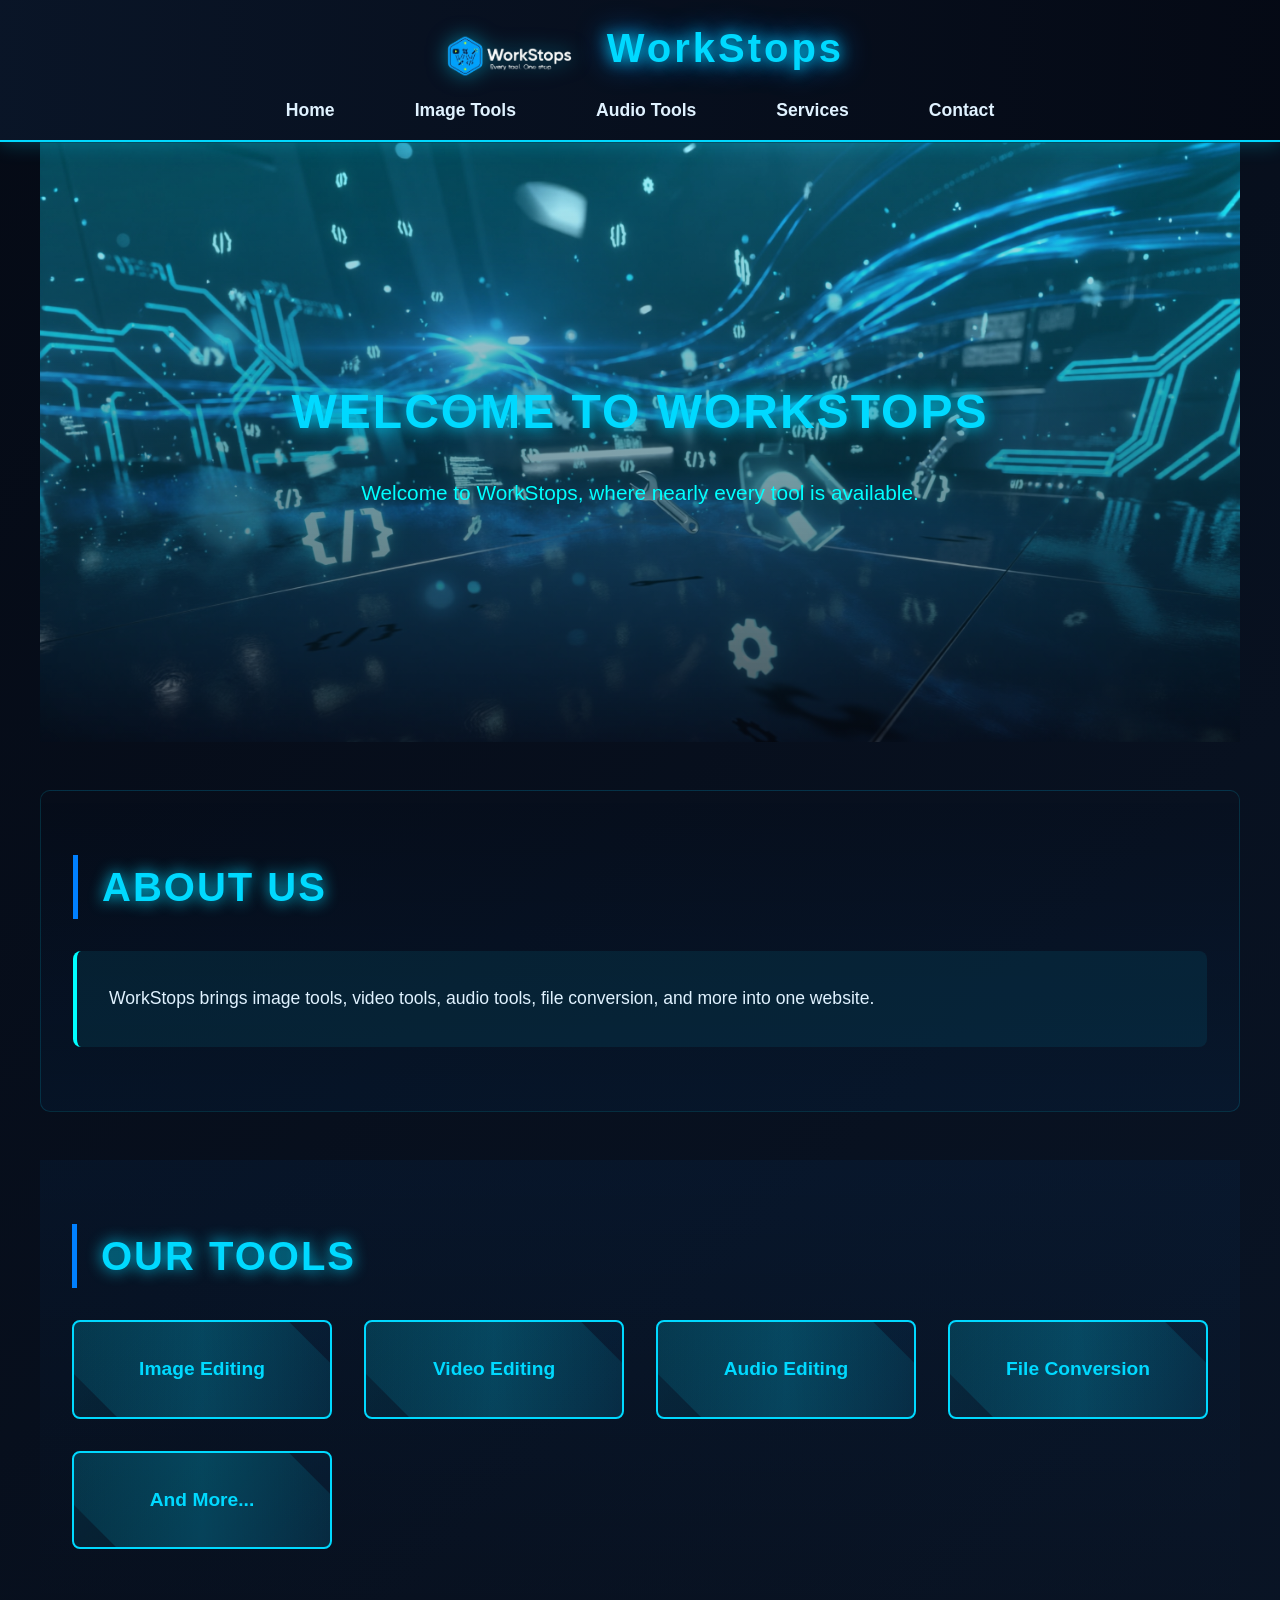
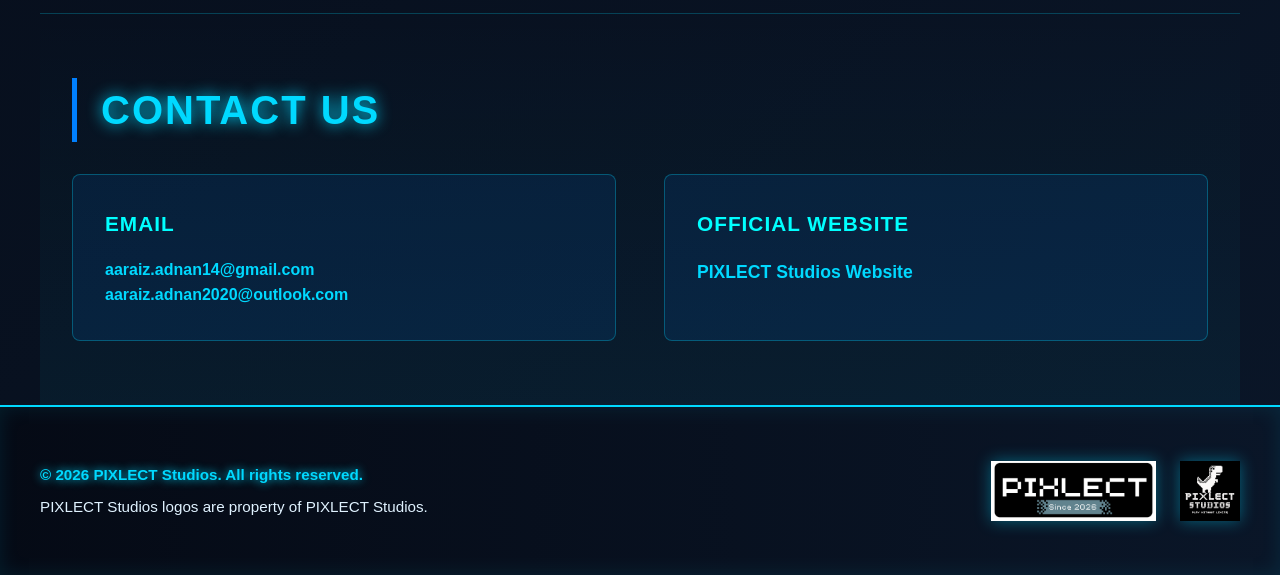
<file: index.html>
<!DOCTYPE html>
<html lang="en">
<head>
    <meta charset="UTF-8">
    <meta name="viewport" content="width=device-width, initial-scale=1.0">
    <title>WorkStops</title>
    <link rel="stylesheet" href="styles.css">
</head>
<body>
    <header>
        <div class="header-top">
            <img src="logo.png" alt="WorkStops Logo" class="logo">
            <h1>WorkStops</h1>
        </div>
        <nav>
            <ul>
                <li><a href="index.html">Home</a></li>
                <li><a href="Image_tools.html">Image Tools</a></li>
                <li><a href="Audio_tools.html">Audio Tools</a></li>
                <li><a href="#services">Services</a></li>
                <li><a href="#contact">Contact</a></li>
            </ul>
        </nav>
    </header>

    <main>
        <section id="home">
            <h2>Welcome to WorkStops</h2>
            <p>Welcome to WorkStops, where nearly every tool is available.</p>
        </section>

        <section id="about">
            <h2>About Us</h2>
            <p>WorkStops brings image tools, video tools, audio tools, file conversion, and more into one website.</p>
        </section>

        <section id="services">
            <h2>Our Tools</h2>
            <ul>
                <li><a href="Image_tools.html">Image Editing</a></li>
                <li>Video Editing</li>
                <li><a href="Audio_tools.html">Audio Editing</a></li>
                <li>File Conversion</li>
                <li>And More...</li>
            </ul>
        </section>

        <section id="contact">
            <h2>Contact Us</h2>
            <div class="contact-content">
                <div class="contact-item">
                    <h3>Email</h3>
                    <a href="mailto:aaraiz.adnan14@gmail.com">aaraiz.adnan14@gmail.com</a><br>
                    <a href="mailto:aaraiz.adnan2020@outlook.com">aaraiz.adnan2020@outlook.com</a>
                </div>
                <div class="contact-item">
                    <h3>Official Website</h3>
                    <p><a href="https://pixlect-studios.my.canva.site" target="_blank" rel="noopener">PIXLECT Studios Website</a></p>
                </div>
            </div>
        </section>
    </main>

    <footer>
        <div class="footer-content">
            <div class="footer-section">
                <p>&copy; 2026 PIXLECT Studios. All rights reserved.</p>
                <p class="footer-legal">PIXLECT Studios logos are property of PIXLECT Studios.</p>
            </div>
            <div class="footer-logos">
                <img src="PIXLECT_Logo_1.png" alt="PIXLECT Studios Logo" class="footer-logo">
                <img src="PIXLECT_Logo_2.png" alt="PIXLECT Studios Logo" class="footer-logo">
            </div>
        </div>
    </footer>
</body>
</html>
</file>
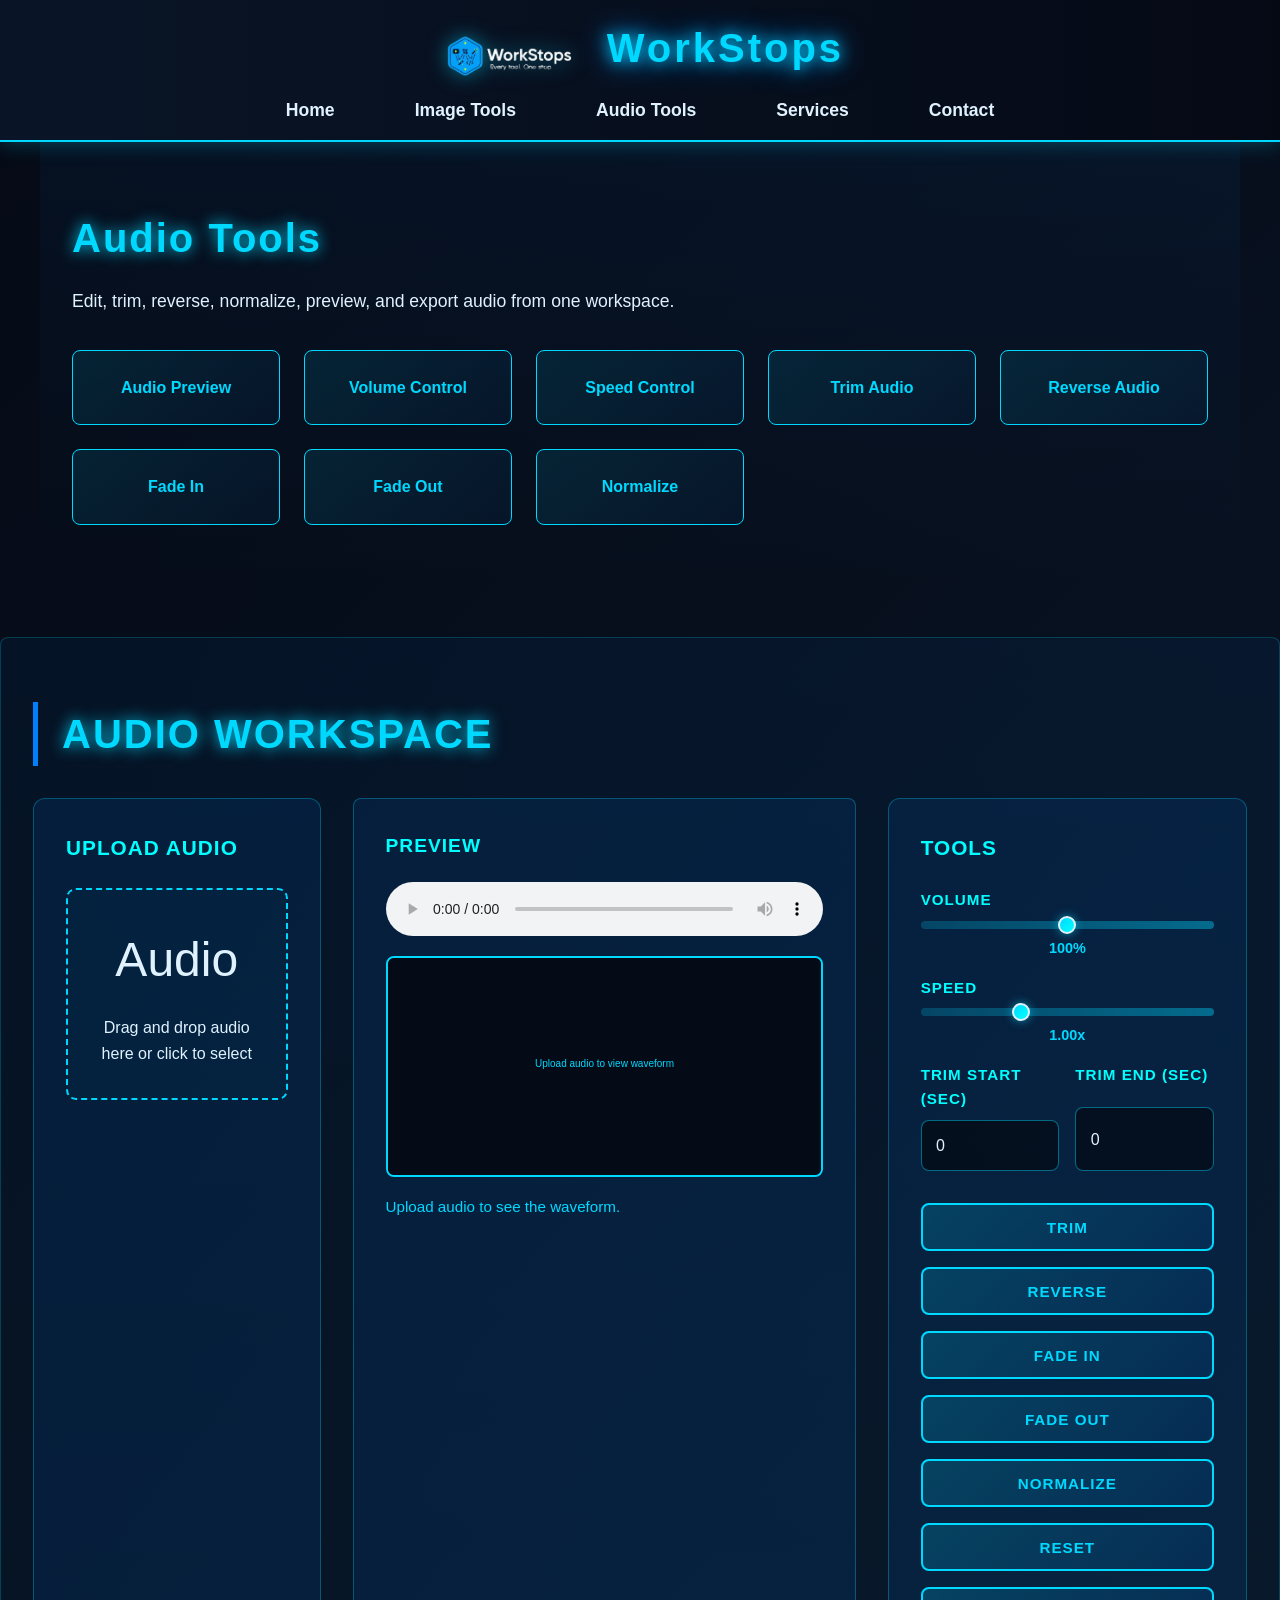
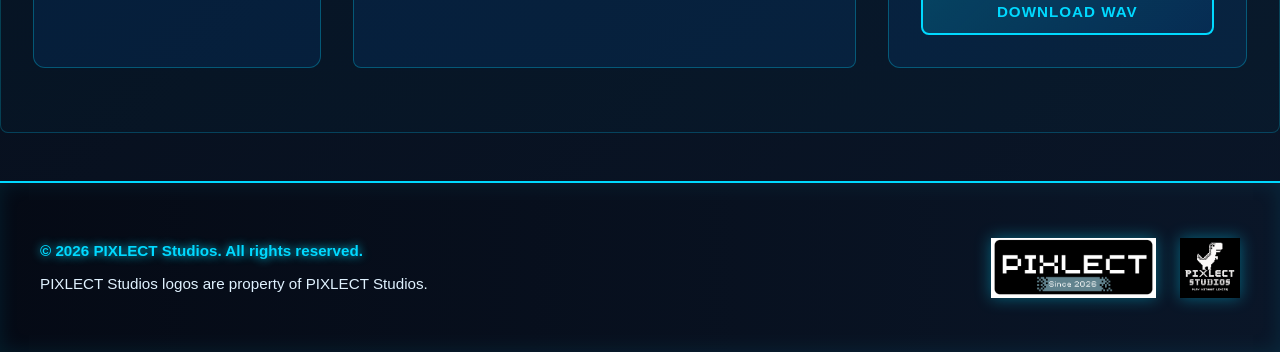
<file: Audio.html>
<!DOCTYPE html>
<html lang="en">
<head>
    <meta charset="UTF-8">
    <meta name="viewport" content="width=device-width, initial-scale=1.0">
    <title>WorkStops - Audio Tools</title>
    <link rel="stylesheet" href="styles.css">
    <script src="audio_tools.js" defer></script>
</head>
<body>
    <header>
        <div class="header-top">
            <img src="logo.png" alt="WorkStops Logo" class="logo">
            <h1>WorkStops</h1>
        </div>
        <nav>
            <ul>
                <li><a href="index.html">Home</a></li>
                <li><a href="Image_tools.html">Image Tools</a></li>
                <li><a href="Audio_tools.html">Audio Tools</a></li>
                <li><a href="index.html#services">Services</a></li>
                <li><a href="index.html#contact">Contact</a></li>
            </ul>
        </nav>
    </header>

    <main>
        <section class="tools-section">
            <h1>Audio Tools</h1>
            <p>Edit, trim, reverse, normalize, preview, and export audio from one workspace.</p>
            <div class="tools-list">
                <div class="tool-item">Audio Preview</div>
                <div class="tool-item">Volume Control</div>
                <div class="tool-item">Speed Control</div>
                <div class="tool-item">Trim Audio</div>
                <div class="tool-item">Reverse Audio</div>
                <div class="tool-item">Fade In</div>
                <div class="tool-item">Fade Out</div>
                <div class="tool-item">Normalize</div>
            </div>
        </section>

        <section class="audio-workspace-section">
            <h2>Audio Workspace</h2>
            <div class="audio-workspace-grid">
                <div class="workspace-upload">
                    <h3>Upload Audio</h3>
                    <div class="upload-area">
                        <input type="file" id="audioInput" accept="audio/*" class="file-input">
                        <label for="audioInput" class="upload-label">
                            <span class="upload-icon" aria-hidden="true">Audio</span>
                            <span>Drag and drop audio here or click to select</span>
                        </label>
                    </div>
                    <div id="audioInfo" class="image-info" style="display: none;">
                        <p id="audioFileName"></p>
                        <p id="audioFileSize"></p>
                        <p id="audioDuration"></p>
                    </div>
                </div>

                <div class="audio-preview-panel">
                    <h3>Preview</h3>
                    <audio id="audioPlayer" controls></audio>
                    <canvas id="waveformCanvas" class="waveform-canvas"></canvas>
                    <p id="audioStatus" class="tool-status">Upload audio to see the waveform.</p>
                </div>

                <div class="workspace-tools">
                    <h3>Tools</h3>
                    <div class="tools-controls">
                        <div class="slider-control">
                            <label for="volumeSlider">Volume</label>
                            <input type="range" id="volumeSlider" min="0" max="200" value="100" class="slider">
                            <span id="volumeValue">100%</span>
                        </div>

                        <div class="slider-control">
                            <label for="speedSlider">Speed</label>
                            <input type="range" id="speedSlider" min="50" max="200" value="100" class="slider">
                            <span id="speedValue">1.00x</span>
                        </div>

                        <div class="audio-input-row">
                            <div class="resize-input-group">
                                <label for="trimStart">Trim Start (sec)</label>
                                <input type="number" id="trimStart" min="0" step="0.1" value="0">
                            </div>
                            <div class="resize-input-group">
                                <label for="trimEnd">Trim End (sec)</label>
                                <input type="number" id="trimEnd" min="0" step="0.1" value="0">
                            </div>
                        </div>

                        <div class="stacked-actions">
                            <button class="action-btn" type="button" onclick="applyTrim()">Trim</button>
                            <button class="action-btn" type="button" onclick="reverseAudio()">Reverse</button>
                            <button class="action-btn" type="button" onclick="fadeInAudio()">Fade In</button>
                            <button class="action-btn" type="button" onclick="fadeOutAudio()">Fade Out</button>
                            <button class="action-btn" type="button" onclick="normalizeAudio()">Normalize</button>
                            <button class="action-btn" type="button" onclick="resetAudio()">Reset</button>
                            <button class="action-btn" type="button" onclick="downloadAudio()">Download WAV</button>
                        </div>
                    </div>
                </div>
            </div>
        </section>
    </main>

    <footer>
        <div class="footer-content">
            <div class="footer-section">
                <p>&copy; 2026 PIXLECT Studios. All rights reserved.</p>
                <p class="footer-legal">PIXLECT Studios logos are property of PIXLECT Studios.</p>
            </div>
            <div class="footer-logos">
                <img src="PIXLECT_Logo_1.png" alt="PIXLECT Studios Logo" class="footer-logo">
                <img src="PIXLECT_Logo_2.png" alt="PIXLECT Studios Logo" class="footer-logo">
            </div>
        </div>
    </footer>
</body>
</html>
</file>
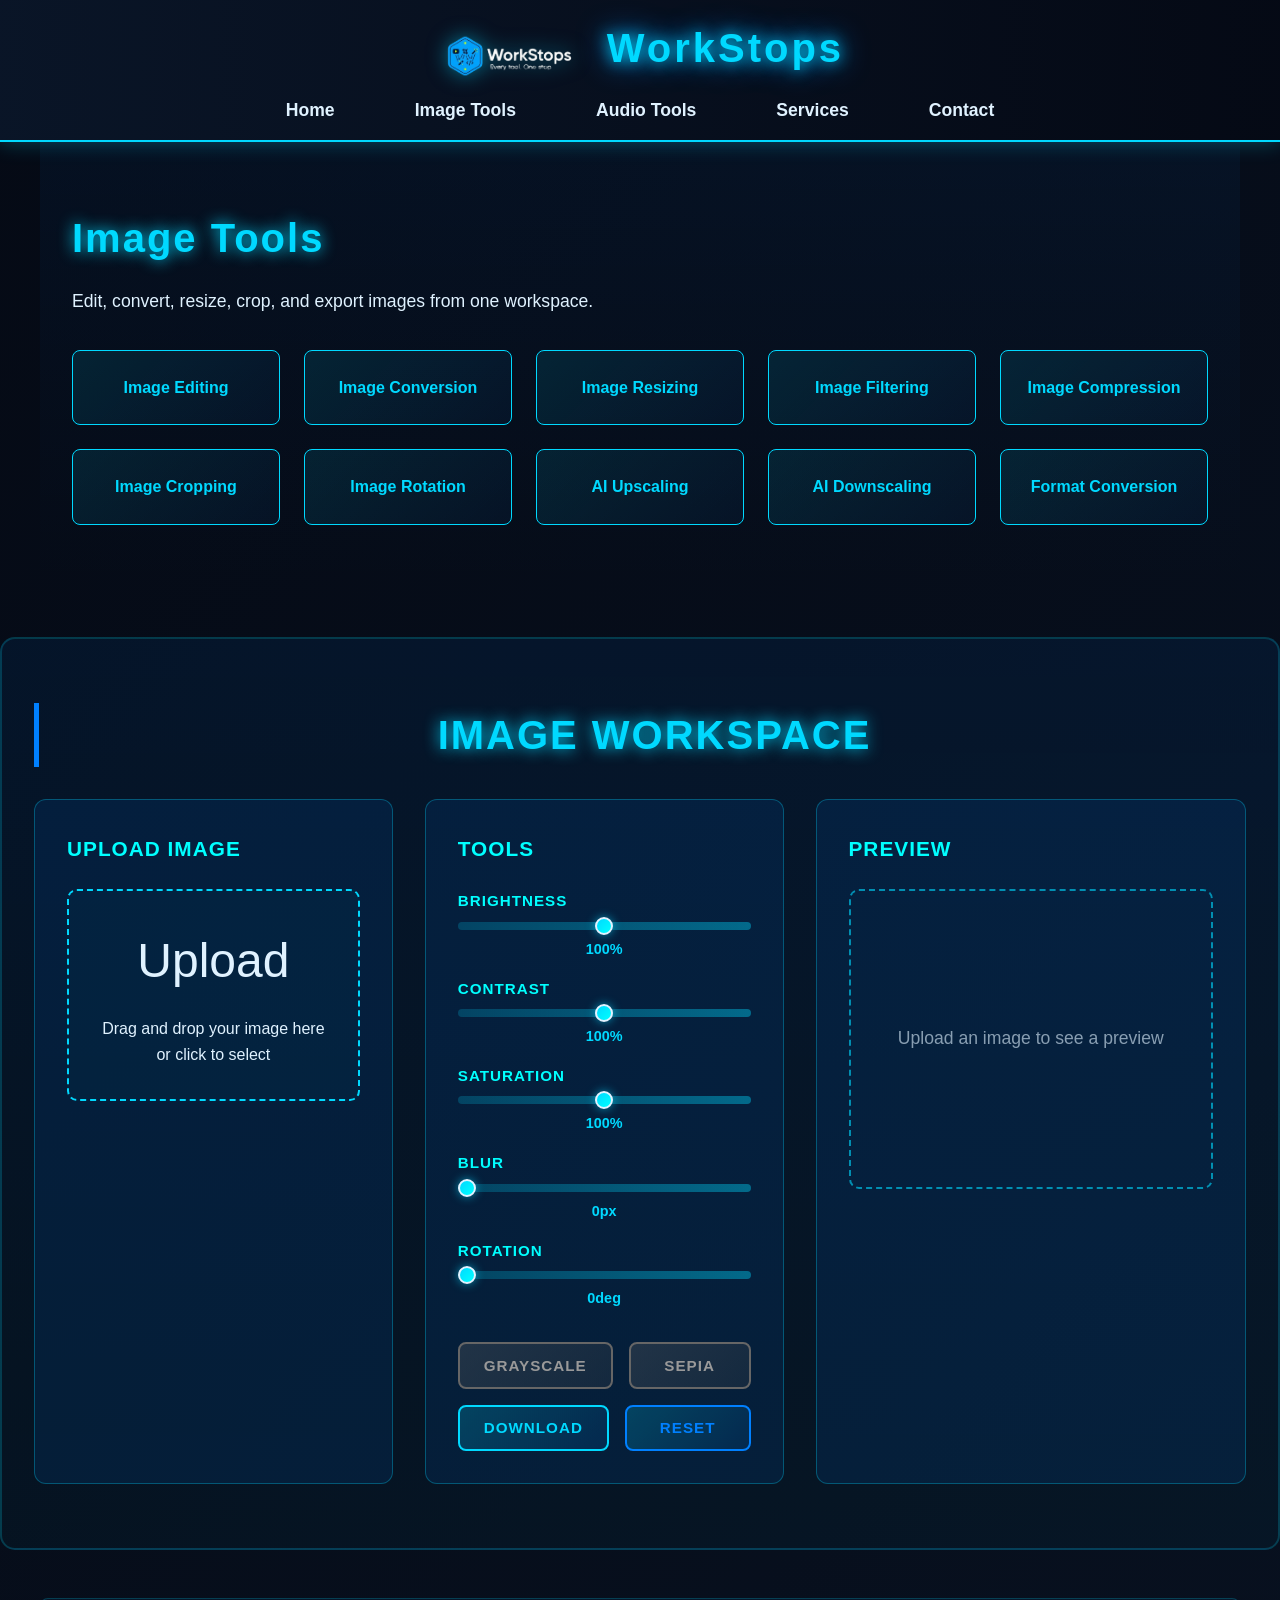
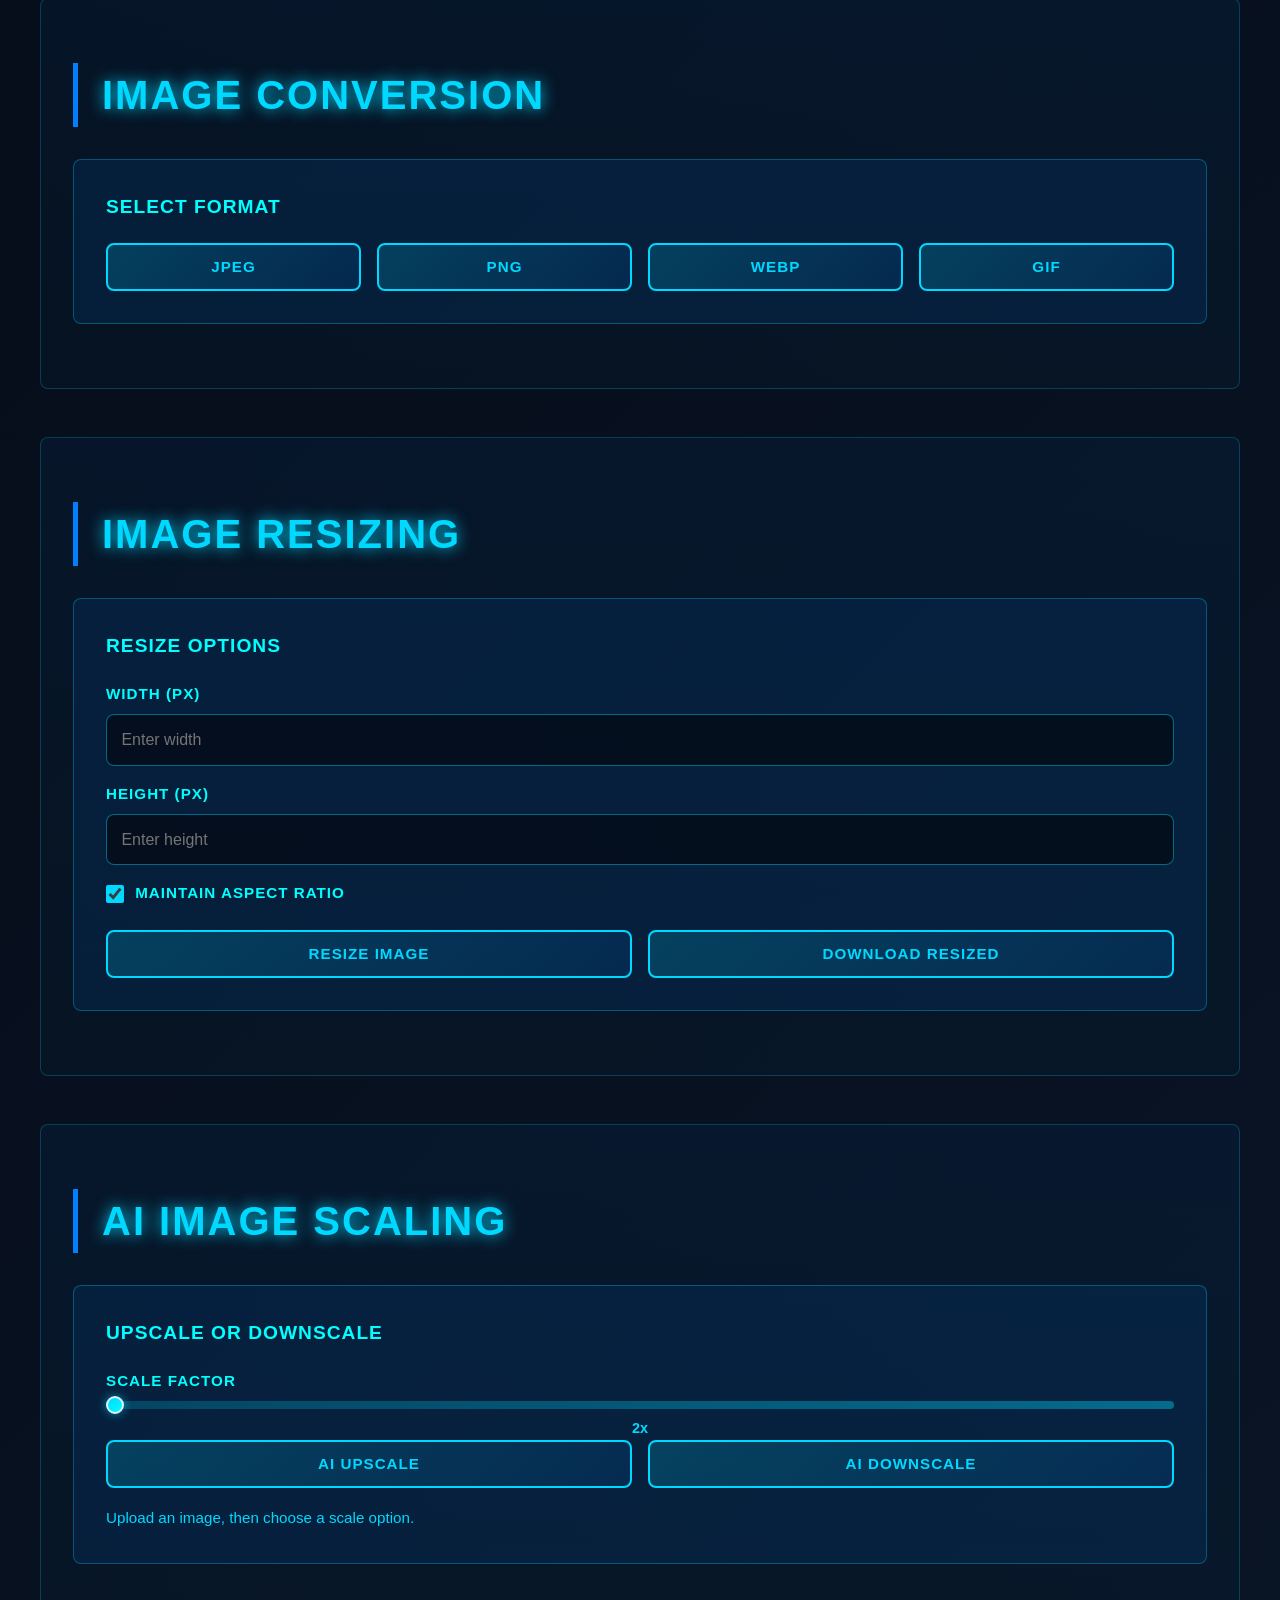
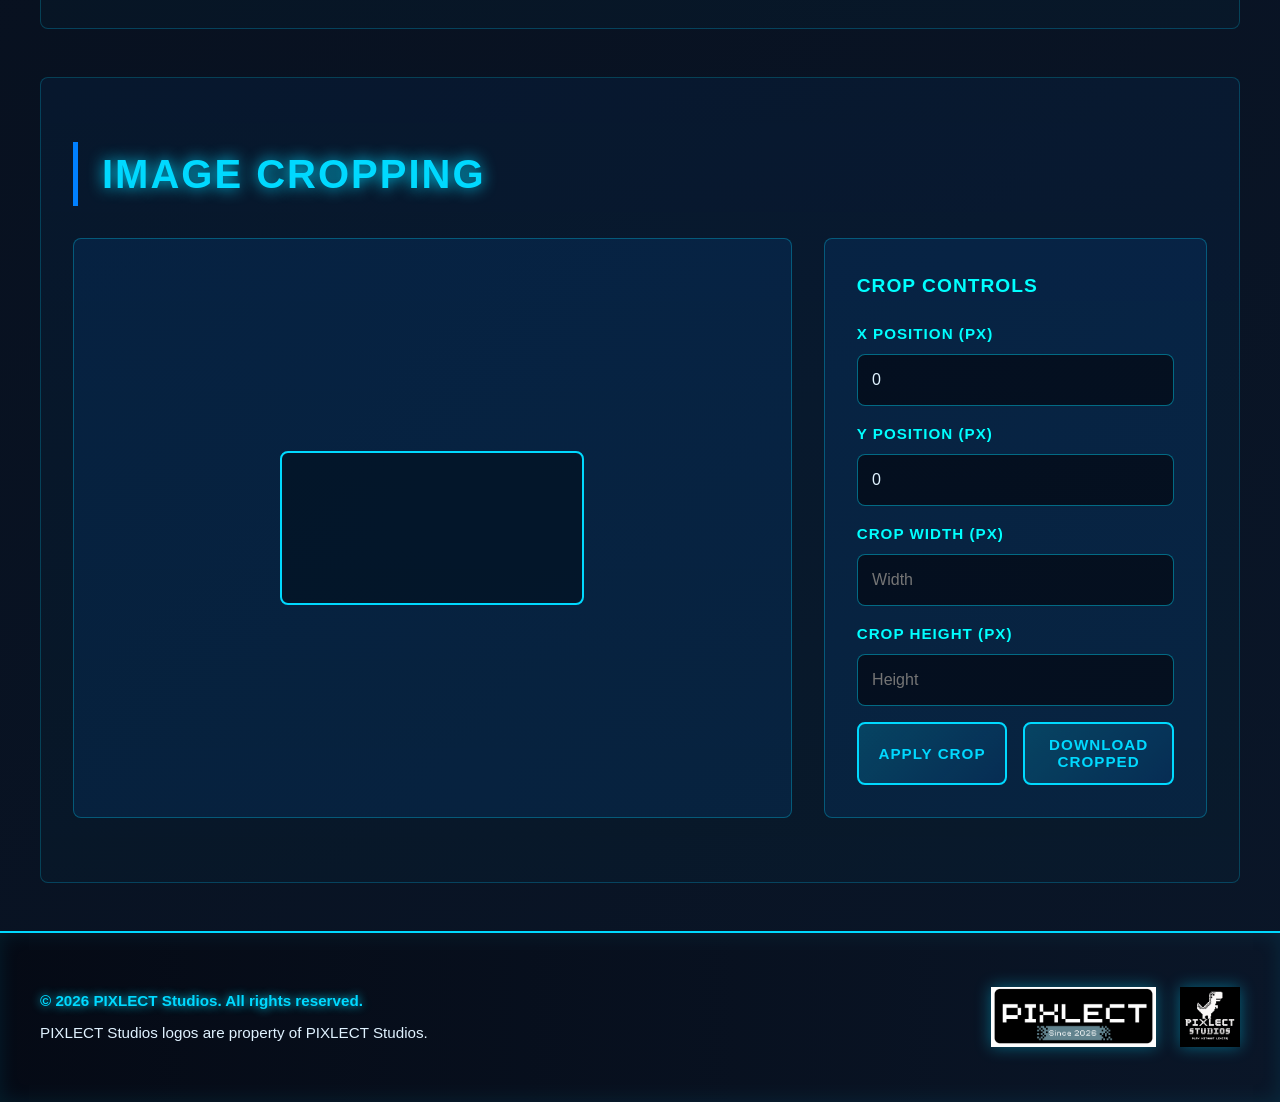
<file: Image.html>
<!DOCTYPE html>
<html lang="en">
<head>
    <meta charset="UTF-8">
    <meta name="viewport" content="width=device-width, initial-scale=1.0">
    <title>WorkStops - Image Tools</title>
    <link rel="stylesheet" href="styles.css">
    <script src="image_tools.js" defer></script>
</head>
<body>
    <header>
        <div class="header-top">
            <img src="logo.png" alt="WorkStops Logo" class="logo">
            <h1>WorkStops</h1>
        </div>
        <nav>
            <ul>
                <li><a href="index.html">Home</a></li>
                <li><a href="Image_tools.html">Image Tools</a></li>
                <li><a href="Audio_tools.html">Audio Tools</a></li>
                <li><a href="index.html#services">Services</a></li>
                <li><a href="index.html#contact">Contact</a></li>
            </ul>
        </nav>
    </header>

    <main>
        <section class="tools-section">
            <h1>Image Tools</h1>
            <p>Edit, convert, resize, crop, and export images from one workspace.</p>
            <div class="tools-list">
                <div class="tool-item">Image Editing</div>
                <div class="tool-item">Image Conversion</div>
                <div class="tool-item">Image Resizing</div>
                <div class="tool-item">Image Filtering</div>
                <div class="tool-item">Image Compression</div>
                <div class="tool-item">Image Cropping</div>
                <div class="tool-item">Image Rotation</div>
                <div class="tool-item">AI Upscaling</div>
                <div class="tool-item">AI Downscaling</div>
                <div class="tool-item">Format Conversion</div>
            </div>
        </section>

        <section class="workspace-section">
            <h2>Image Workspace</h2>
            <div class="workspace-container">
                <div class="workspace-upload">
                    <h3>Upload Image</h3>
                    <div class="upload-area">
                        <input type="file" id="imageInput" accept="image/*" class="file-input">
                        <label for="imageInput" class="upload-label">
                            <span class="upload-icon" aria-hidden="true">Upload</span>
                            <span>Drag and drop your image here or click to select</span>
                        </label>
                    </div>
                    <div id="imageInfo" class="image-info" style="display: none;">
                        <p id="fileName"></p>
                        <p id="fileSize"></p>
                    </div>
                </div>

                <div class="workspace-tools">
                    <h3>Tools</h3>
                    <div class="tools-controls">
                        <div class="slider-control">
                            <label for="brightnessSlider">Brightness</label>
                            <input type="range" id="brightnessSlider" min="0" max="200" value="100" class="slider">
                            <span id="brightnessValue">100%</span>
                        </div>

                        <div class="slider-control">
                            <label for="contrastSlider">Contrast</label>
                            <input type="range" id="contrastSlider" min="0" max="200" value="100" class="slider">
                            <span id="contrastValue">100%</span>
                        </div>

                        <div class="slider-control">
                            <label for="saturationSlider">Saturation</label>
                            <input type="range" id="saturationSlider" min="0" max="200" value="100" class="slider">
                            <span id="saturationValue">100%</span>
                        </div>

                        <div class="slider-control">
                            <label for="blurSlider">Blur</label>
                            <input type="range" id="blurSlider" min="0" max="20" value="0" class="slider">
                            <span id="blurValue">0px</span>
                        </div>

                        <div class="slider-control">
                            <label for="rotationSlider">Rotation</label>
                            <input type="range" id="rotationSlider" min="0" max="360" value="0" class="slider">
                            <span id="rotationValue">0deg</span>
                        </div>

                        <div class="filter-buttons">
                            <button class="tool-btn filter-btn" id="grayscaleBtn" type="button" onclick="applyFilter('grayscale')">Grayscale</button>
                            <button class="tool-btn filter-btn" id="sepiaBtn" type="button" onclick="applyFilter('sepia')">Sepia</button>
                        </div>

                        <div class="action-buttons">
                            <button class="tool-btn" type="button" onclick="downloadImage()">Download</button>
                            <button class="tool-btn reset" type="button" onclick="resetImage()">Reset</button>
                        </div>
                    </div>
                </div>

                <div class="workspace-preview">
                    <h3>Preview</h3>
                    <canvas id="imageCanvas" class="canvas-preview"></canvas>
                    <div class="no-image-placeholder">
                        <p>Upload an image to see a preview</p>
                    </div>
                </div>
            </div>
        </section>

        <section class="conversion-section">
            <h2>Image Conversion</h2>
            <div class="conversion-container">
                <div class="conversion-input">
                    <h3>Select Format</h3>
                    <div class="format-buttons">
                        <button class="format-btn" type="button" onclick="convertImage('jpeg')">JPEG</button>
                        <button class="format-btn" type="button" onclick="convertImage('png')">PNG</button>
                        <button class="format-btn" type="button" onclick="convertImage('webp')">WebP</button>
                        <button class="format-btn" type="button" onclick="convertImage('gif')">GIF</button>
                    </div>
                </div>
            </div>
        </section>

        <section class="resize-section">
            <h2>Image Resizing</h2>
            <div class="resize-container">
                <div class="resize-options">
                    <h3>Resize Options</h3>
                    <div class="resize-input-group">
                        <label for="resizeWidth">Width (px)</label>
                        <input type="number" id="resizeWidth" placeholder="Enter width" min="1">
                    </div>
                    <div class="resize-input-group">
                        <label for="resizeHeight">Height (px)</label>
                        <input type="number" id="resizeHeight" placeholder="Enter height" min="1">
                    </div>
                    <label class="checkbox-control">
                        <input type="checkbox" id="maintainAspect" checked>
                        <span>Maintain Aspect Ratio</span>
                    </label>
                    <div class="stacked-actions">
                        <button class="action-btn" type="button" onclick="resizeImage()">Resize Image</button>
                        <button class="action-btn" type="button" onclick="downloadResized()">Download Resized</button>
                    </div>
                </div>
            </div>
        </section>

        <section class="ai-scale-section">
            <h2>AI Image Scaling</h2>
            <div class="ai-scale-container">
                <div class="ai-scale-panel">
                    <h3>Upscale or Downscale</h3>
                    <div class="slider-control">
                        <label for="aiScaleFactor">Scale Factor</label>
                        <input type="range" id="aiScaleFactor" min="2" max="4" step="1" value="2" class="slider">
                        <span id="aiScaleValue">2x</span>
                    </div>
                    <div class="stacked-actions">
                        <button class="action-btn" type="button" onclick="aiUpscaleImage()">AI Upscale</button>
                        <button class="action-btn" type="button" onclick="aiDownscaleImage()">AI Downscale</button>
                    </div>
                    <p id="aiScaleStatus" class="tool-status">Upload an image, then choose a scale option.</p>
                </div>
            </div>
        </section>

        <section class="crop-section">
            <h2>Image Cropping</h2>
            <div class="crop-container">
                <div class="crop-canvas-container">
                    <canvas id="cropCanvas" class="crop-canvas"></canvas>
                </div>
                <div class="crop-controls">
                    <h3>Crop Controls</h3>
                    <div class="crop-input-group">
                        <label for="cropX">X Position (px)</label>
                        <input type="number" id="cropX" value="0" min="0">
                    </div>
                    <div class="crop-input-group">
                        <label for="cropY">Y Position (px)</label>
                        <input type="number" id="cropY" value="0" min="0">
                    </div>
                    <div class="crop-input-group">
                        <label for="cropWidth">Crop Width (px)</label>
                        <input type="number" id="cropWidth" placeholder="Width" min="1">
                    </div>
                    <div class="crop-input-group">
                        <label for="cropHeight">Crop Height (px)</label>
                        <input type="number" id="cropHeight" placeholder="Height" min="1">
                    </div>
                    <div class="stacked-actions">
                        <button class="action-btn" type="button" onclick="applyCrop()">Apply Crop</button>
                        <button class="action-btn" type="button" onclick="downloadCropped()">Download Cropped</button>
                    </div>
                </div>
            </div>
        </section>
    </main>

    <footer>
        <div class="footer-content">
            <div class="footer-section">
                <p>&copy; 2026 PIXLECT Studios. All rights reserved.</p>
                <p class="footer-legal">PIXLECT Studios logos are property of PIXLECT Studios.</p>
            </div>
            <div class="footer-logos">
                <img src="PIXLECT_Logo_1.png" alt="PIXLECT Studios Logo" class="footer-logo">
                <img src="PIXLECT_Logo_2.png" alt="PIXLECT Studios Logo" class="footer-logo">
            </div>
        </div>
    </footer>
</body>
</html>
</file>
<file: styles.css>
/* WorkStops™ - Electric Blue Tech Theme */

* {
    margin: 0;
    padding: 0;
    box-sizing: border-box;
}

:root {
    --primary-blue: #00D9FF;
    --dark-blue: #0a1628;
    --darker-bg: #050a15;
    --accent-glow: #0080FF;
    --neon-cyan: #00FFFF;
    --text-light: #E0F2FF;
}

html {
    scroll-behavior: smooth;
}

body {
    font-family: 'Segoe UI', Tahoma, Geneva, Verdana, sans-serif;
    background: linear-gradient(135deg, var(--darker-bg) 0%, var(--dark-blue) 100%);
    color: var(--text-light);
    line-height: 1.6;
    overflow-x: hidden;
}

/* ==================== HEADER & NAVIGATION ==================== */

header {
    background: linear-gradient(90deg, rgba(10, 22, 40, 0.95) 0%, rgba(5, 10, 21, 0.95) 100%);
    border-bottom: 2px solid var(--primary-blue);
    padding: 1rem 0;
    position: sticky;
    top: 0;
    z-index: 100;
    box-shadow: 0 0 20px rgba(0, 217, 255, 0.3);
}

header h1 {
    text-align: center;
    font-size: 2.5rem;
    color: var(--primary-blue);
    text-shadow: 0 0 15px var(--primary-blue), 0 0 30px var(--accent-glow);
    margin-bottom: 1rem;
    letter-spacing: 3px;
    font-weight: 700;
}

.header-top {
    display: flex;
    align-items: center;
    justify-content: center;
    gap: 1.5rem;
    flex-wrap: wrap;
}

.logo {
    height: 80px;
    width: auto;
    filter: drop-shadow(0 0 10px rgba(0, 217, 255, 0.5));
    transition: all 0.3s ease;
}

.logo:hover {
    filter: drop-shadow(0 0 20px rgba(0, 217, 255, 0.8));
    transform: scale(1.05);
}

nav ul {
    display: flex;
    justify-content: center;
    gap: 3rem;
    list-style: none;
    flex-wrap: wrap;
}

nav a {
    color: var(--text-light);
    text-decoration: none;
    font-weight: 600;
    font-size: 1.1rem;
    position: relative;
    transition: all 0.3s ease;
    padding: 0.5rem 1rem;
}

nav a::before {
    content: '';
    position: absolute;
    bottom: -5px;
    left: 0;
    width: 0;
    height: 2px;
    background: linear-gradient(90deg, var(--primary-blue), var(--accent-glow));
    transition: width 0.3s ease;
}

nav a:hover {
    color: var(--primary-blue);
    text-shadow: 0 0 10px var(--primary-blue);
}

nav a:hover::before {
    width: 100%;
}

/* ==================== SECTIONS ==================== */

section {
    padding: 4rem 2rem;
    max-width: 1200px;
    margin: 0 auto;
}

section h2 {
    font-size: 2.5rem;
    color: var(--primary-blue);
    margin-bottom: 2rem;
    text-shadow: 0 0 15px var(--primary-blue);
    border-left: 5px solid var(--accent-glow);
    padding-left: 1.5rem;
    text-transform: uppercase;
    letter-spacing: 2px;
}

section p {
    font-size: 1.1rem;
    color: var(--text-light);
    line-height: 1.8;
}

/* ==================== HOME SECTION ==================== */

#home {
    background: 
        linear-gradient(180deg, rgba(0, 217, 255, 0.3) 0%, rgba(5, 10, 21, 0.7) 100%),
        url('background.png') center/cover no-repeat;
    border-top: 1px solid rgba(0, 217, 255, 0.2);
    text-align: center;
    padding: 6rem 2rem;
    min-height: 600px;
    display: flex;
    flex-direction: column;
    justify-content: center;
    align-items: center;
}

#home h2 {
    border: none;
    padding: 0;
    font-size: 3rem;
    margin-bottom: 1.5rem;
    animation: glow-pulse 2s ease-in-out infinite;
}

#home p {
    font-size: 1.3rem;
    color: var(--neon-cyan);
}

/* ==================== ABOUT SECTION ==================== */

#about {
    background: linear-gradient(180deg, transparent 0%, rgba(0, 128, 255, 0.05) 100%);
    border: 1px solid rgba(0, 217, 255, 0.15);
    border-radius: 10px;
    margin: 3rem auto;
}

#about p {
    background: rgba(0, 217, 255, 0.08);
    padding: 2rem;
    border-radius: 8px;
    border-left: 4px solid var(--neon-cyan);
}

/* ==================== TOOLS SECTION ==================== */

#services {
    background: linear-gradient(180deg, rgba(0, 128, 255, 0.05) 0%, transparent 100%);
}

#services ul {
    display: grid;
    grid-template-columns: repeat(auto-fit, minmax(250px, 1fr));
    gap: 2rem;
    list-style: none;
    margin-top: 2rem;
}

#services li {
    background: linear-gradient(135deg, rgba(0, 217, 255, 0.1) 0%, rgba(0, 128, 255, 0.05) 100%);
    padding: 2rem;
    border-radius: 8px;
    border: 2px solid var(--primary-blue);
    text-align: center;
    font-size: 1.2rem;
    font-weight: 600;
    color: var(--primary-blue);
    transition: all 0.4s cubic-bezier(0.175, 0.885, 0.32, 1.275);
    position: relative;
    overflow: hidden;
}

#services li::before {
    content: '';
    position: absolute;
    top: -50%;
    left: -50%;
    width: 200%;
    height: 200%;
    background: linear-gradient(45deg, transparent, rgba(0, 217, 255, 0.2), transparent);
    transform: rotate(45deg);
    transition: all 0.5s;
}

#services li:hover {
    border-color: var(--neon-cyan);
    box-shadow: 0 0 25px var(--primary-blue), inset 0 0 25px rgba(0, 217, 255, 0.1);
    transform: translateY(-10px) scale(1.05);
    color: var(--neon-cyan);
    text-shadow: 0 0 10px var(--primary-blue);
}

#services li:hover::before {
    animation: shine 0.5s;
}

/* ==================== CONTACT SECTION ==================== */

#contact {
    background: linear-gradient(180deg, transparent 0%, rgba(0, 217, 255, 0.05) 100%);
    border-top: 1px solid rgba(0, 217, 255, 0.2);
}

.contact-content {
    display: grid;
    grid-template-columns: repeat(auto-fit, minmax(300px, 1fr));
    gap: 3rem;
    margin-top: 2rem;
}

.contact-item {
    background: rgba(0, 128, 255, 0.1);
    padding: 2rem;
    border-radius: 8px;
    border: 1px solid rgba(0, 217, 255, 0.3);
    transition: all 0.3s ease;
}

.contact-item:hover {
    background: rgba(0, 128, 255, 0.15);
    border-color: var(--primary-blue);
    box-shadow: 0 0 15px rgba(0, 217, 255, 0.2);
}

.contact-item h3 {
    color: var(--neon-cyan);
    font-size: 1.3rem;
    margin-bottom: 1rem;
    text-transform: uppercase;
    letter-spacing: 1px;
}

.contact-item a {
    color: var(--primary-blue);
    text-decoration: none;
    font-weight: 600;
    transition: all 0.3s ease;
}

.contact-item a:hover {
    color: var(--neon-cyan);
    text-shadow: 0 0 10px var(--primary-blue);
}

.contact-item p {
    margin: 0;
}

/* ==================== FOOTER ==================== */

footer {
    background: linear-gradient(90deg, rgba(5, 10, 21, 0.98) 0%, rgba(10, 22, 40, 0.98) 100%);
    border-top: 2px solid var(--primary-blue);
    padding: 3rem 2rem;
    color: var(--text-light);
    box-shadow: inset 0 0 20px rgba(0, 217, 255, 0.1);
}

.footer-content {
    max-width: 1200px;
    margin: 0 auto;
    display: grid;
    grid-template-columns: 1fr auto;
    gap: 3rem;
    align-items: center;
}

.footer-section {
    text-align: left;
}

.footer-section p {
    margin: 0.5rem 0;
    color: var(--text-light);
    font-size: 0.95rem;
}

.footer-section p:first-child {
    color: var(--primary-blue);
    font-weight: 600;
    text-shadow: 0 0 10px var(--primary-blue);
}

.footer-legal {
    color: var(--accent-glow);
    font-size: 0.85rem;
}

.footer-logos {
    display: flex;
    gap: 1.5rem;
    justify-content: center;
}

footer .footer-logo {
    height: 60px;
    width: auto;
    filter: drop-shadow(0 0 8px rgba(0, 217, 255, 0.4));
    transition: all 0.3s ease;
}

footer .footer-logo:hover {
    filter: drop-shadow(0 0 15px rgba(0, 217, 255, 0.7));
    transform: scale(1.1);
}

/* ==================== ANIMATIONS ==================== */

@keyframes glow-pulse {
    0%, 100% {
        text-shadow: 0 0 15px var(--primary-blue), 0 0 30px var(--accent-glow);
    }
    50% {
        text-shadow: 0 0 25px var(--primary-blue), 0 0 50px var(--accent-glow), 0 0 75px var(--neon-cyan);
    }
}

@keyframes shine {
    0% {
        transform: translateX(-100%) translateY(-100%) rotate(45deg);
    }
    100% {
        transform: translateX(100%) translateY(100%) rotate(45deg);
    }
}

/* ==================== IMAGE TOOLS SECTION ==================== */

.tools-section {
    padding: 4rem 2rem;
    max-width: 1200px;
    margin: 0 auto;
    background: linear-gradient(180deg, rgba(0, 128, 255, 0.05) 0%, transparent 100%);
}

.tools-section h1 {
    font-size: 2.5rem;
    color: var(--primary-blue);
    margin-bottom: 1rem;
    text-shadow: 0 0 15px var(--primary-blue);
    letter-spacing: 2px;
}

.tools-section p {
    font-size: 1.1rem;
    color: var(--text-light);
    margin-bottom: 2rem;
}

.tools-list {
    display: grid;
    grid-template-columns: repeat(auto-fit, minmax(200px, 1fr));
    gap: 1.5rem;
}

.tool-item {
    background: linear-gradient(135deg, rgba(0, 217, 255, 0.1) 0%, rgba(0, 128, 255, 0.05) 100%);
    padding: 1.5rem;
    border-radius: 8px;
    border: 1px solid var(--primary-blue);
    text-align: center;
    color: var(--primary-blue);
    font-weight: 600;
    transition: all 0.3s ease;
}

.tool-item:hover {
    border-color: var(--neon-cyan);
    box-shadow: 0 0 15px rgba(0, 217, 255, 0.3);
    transform: translateY(-5px);
}

/* ==================== WORKSPACE SECTION ==================== */

.workspace-section {
    padding: 4rem 2rem;
    max-width: 1400px;
    margin: 3rem auto;
    background: linear-gradient(180deg, rgba(0, 128, 255, 0.08) 0%, rgba(0, 217, 255, 0.03) 100%);
    border-radius: 15px;
    border: 2px solid rgba(0, 217, 255, 0.2);
}

.workspace-section h2 {
    font-size: 2.5rem;
    color: var(--primary-blue);
    text-shadow: 0 0 15px var(--primary-blue);
    margin-bottom: 2rem;
    text-align: center;
    text-transform: uppercase;
    letter-spacing: 2px;
}

.workspace-container {
    display: grid;
    grid-template-columns: 1fr 1fr 1.2fr;
    gap: 2rem;
}

/* -------- Upload Area -------- */

.workspace-upload {
    background: rgba(0, 128, 255, 0.1);
    padding: 2rem;
    border-radius: 12px;
    border: 1px solid rgba(0, 217, 255, 0.3);
}

.workspace-upload h3 {
    color: var(--neon-cyan);
    font-size: 1.3rem;
    margin-bottom: 1.5rem;
    text-transform: uppercase;
    letter-spacing: 1px;
}

.upload-area {
    position: relative;
    border: 2px dashed var(--primary-blue);
    border-radius: 10px;
    padding: 2rem;
    text-align: center;
    cursor: pointer;
    transition: all 0.3s ease;
    background: rgba(0, 217, 255, 0.02);
}

.upload-area:hover {
    border-color: var(--neon-cyan);
    background: rgba(0, 217, 255, 0.05);
}

.upload-area.dragover {
    border-color: var(--neon-cyan);
    background: rgba(0, 217, 255, 0.1);
    box-shadow: 0 0 20px rgba(0, 217, 255, 0.3);
}

.file-input {
    display: none;
}

.upload-label {
    display: flex;
    flex-direction: column;
    align-items: center;
    cursor: pointer;
}

.upload-icon {
    font-size: 3rem;
    margin-bottom: 1rem;
}

.upload-label p {
    color: var(--text-light);
    font-weight: 600;
}

.image-info {
    margin-top: 1.5rem;
    background: rgba(0, 217, 255, 0.08);
    padding: 1rem;
    border-radius: 8px;
    border-left: 4px solid var(--neon-cyan);
}

.image-info p {
    color: var(--primary-blue);
    margin: 0.3rem 0;
    font-size: 0.9rem;
}

/* -------- Tools Controls -------- */

.workspace-tools {
    background: rgba(0, 128, 255, 0.1);
    padding: 2rem;
    border-radius: 12px;
    border: 1px solid rgba(0, 217, 255, 0.3);
    display: flex;
    flex-direction: column;
}

.workspace-tools h3 {
    color: var(--neon-cyan);
    font-size: 1.3rem;
    margin-bottom: 1.5rem;
    text-transform: uppercase;
    letter-spacing: 1px;
}

.tools-controls {
    display: flex;
    flex-direction: column;
    gap: 1rem;
}

.slider-control {
    display: flex;
    flex-direction: column;
    gap: 0.5rem;
}

.slider-control label {
    color: var(--neon-cyan);
    font-weight: 600;
    font-size: 0.95rem;
    text-transform: uppercase;
    letter-spacing: 1px;
}

.slider {
    width: 100%;
    height: 8px;
    border-radius: 5px;
    background: linear-gradient(90deg, rgba(0, 217, 255, 0.2), rgba(0, 217, 255, 0.4));
    outline: none;
    -webkit-appearance: none;
    appearance: none;
    cursor: pointer;
}

.slider::-webkit-slider-thumb {
    -webkit-appearance: none;
    appearance: none;
    width: 18px;
    height: 18px;
    border-radius: 50%;
    background: linear-gradient(135deg, var(--primary-blue), var(--neon-cyan));
    cursor: pointer;
    box-shadow: 0 0 10px rgba(0, 217, 255, 0.6);
    border: 2px solid var(--text-light);
    transition: all 0.2s ease;
}

.slider::-webkit-slider-thumb:hover {
    width: 22px;
    height: 22px;
    box-shadow: 0 0 20px rgba(0, 217, 255, 0.9);
}

.slider::-moz-range-thumb {
    width: 18px;
    height: 18px;
    border-radius: 50%;
    background: linear-gradient(135deg, var(--primary-blue), var(--neon-cyan));
    cursor: pointer;
    box-shadow: 0 0 10px rgba(0, 217, 255, 0.6);
    border: 2px solid var(--text-light);
    transition: all 0.2s ease;
}

.slider::-moz-range-thumb:hover {
    width: 22px;
    height: 22px;
    box-shadow: 0 0 20px rgba(0, 217, 255, 0.9);
}

.slider-control span {
    color: var(--primary-blue);
    font-weight: 600;
    font-size: 0.9rem;
    text-align: center;
}

.filter-buttons {
    display: flex;
    gap: 1rem;
    margin-top: 1rem;
}

.filter-btn {
    transition: all 0.3s ease;
}

.filter-btn.active {
    background: linear-gradient(135deg, rgba(0, 217, 255, 0.6) 0%, rgba(0, 128, 255, 0.4) 100%) !important;
    border-color: var(--neon-cyan) !important;
    color: var(--neon-cyan) !important;
    box-shadow: 0 0 20px rgba(0, 217, 255, 0.5) !important;
    text-shadow: 0 0 10px var(--primary-blue);
}

.filter-btn:not(.active) {
    background: linear-gradient(135deg, rgba(100, 100, 100, 0.3) 0%, rgba(80, 80, 80, 0.2) 100%) !important;
    border-color: #666 !important;
    color: #999 !important;
}

.action-buttons {
    display: flex;
    gap: 1rem;
    margin-top: auto;
}

.tool-btn {
    background: linear-gradient(135deg, rgba(0, 217, 255, 0.2) 0%, rgba(0, 128, 255, 0.1) 100%);
    border: 2px solid var(--primary-blue);
    color: var(--primary-blue);
    padding: 0.8rem 1.5rem;
    border-radius: 8px;
    font-weight: 600;
    font-size: 0.95rem;
    cursor: pointer;
    transition: all 0.3s ease;
    text-transform: uppercase;
    letter-spacing: 1px;
    flex: 1;
}

.tool-btn:hover {
    background: linear-gradient(135deg, rgba(0, 217, 255, 0.4) 0%, rgba(0, 128, 255, 0.2) 100%);
    border-color: var(--neon-cyan);
    color: var(--neon-cyan);
    box-shadow: 0 0 15px rgba(0, 217, 255, 0.3);
    transform: scale(1.02);
}

.tool-btn.reset {
    border-color: var(--accent-glow);
    color: var(--accent-glow);
}

.tool-btn.reset:hover {
    border-color: var(--neon-cyan);
    color: var(--neon-cyan);
}

/* -------- Canvas Preview -------- */

.workspace-preview {
    background: rgba(0, 128, 255, 0.1);
    padding: 2rem;
    border-radius: 12px;
    border: 1px solid rgba(0, 217, 255, 0.3);
    display: flex;
    flex-direction: column;
    align-items: center;
}

.workspace-preview h3 {
    color: var(--neon-cyan);
    font-size: 1.3rem;
    margin-bottom: 1.5rem;
    text-transform: uppercase;
    letter-spacing: 1px;
    width: 100%;
}

.canvas-preview {
    max-width: 100%;
    max-height: 500px;
    border: 2px solid var(--primary-blue);
    border-radius: 10px;
    background: rgba(0, 10, 20, 0.5);
    display: none;
}

.canvas-preview.has-image {
    display: block;
}

#services li a {
    color: inherit;
    display: block;
    text-decoration: none;
}

.no-image-placeholder {
    width: 100%;
    height: 300px;
    display: flex;
    align-items: center;
    justify-content: center;
    border: 2px dashed var(--primary-blue);
    border-radius: 10px;
    color: var(--primary-blue);
    font-size: 1.1rem;
    opacity: 0.6;
}

/* ==================== CONVERT, RESIZE & CROP ==================== */

.conversion-section,
.resize-section,
.crop-section,
.ai-scale-section,
.audio-workspace-section {
    max-width: 1200px;
    margin: 3rem auto;
    background: linear-gradient(180deg, rgba(0, 128, 255, 0.06) 0%, rgba(0, 217, 255, 0.025) 100%);
    border: 1px solid rgba(0, 217, 255, 0.22);
    border-radius: 8px;
}

.conversion-container,
.resize-container,
.crop-container,
.ai-scale-container {
    display: grid;
    gap: 2rem;
}

.conversion-input,
.resize-options,
.crop-controls,
.crop-canvas-container,
.ai-scale-panel,
.audio-preview-panel {
    background: rgba(0, 128, 255, 0.1);
    border: 1px solid rgba(0, 217, 255, 0.3);
    border-radius: 8px;
    padding: 2rem;
}

.conversion-input h3,
.resize-options h3,
.crop-controls h3,
.ai-scale-panel h3,
.audio-preview-panel h3 {
    color: var(--neon-cyan);
    font-size: 1.2rem;
    margin-bottom: 1.25rem;
    text-transform: uppercase;
    letter-spacing: 1px;
}

.format-buttons,
.stacked-actions {
    display: flex;
    flex-wrap: wrap;
    gap: 1rem;
}

.format-btn,
.action-btn {
    flex: 1 1 150px;
    min-height: 48px;
    background: linear-gradient(135deg, rgba(0, 217, 255, 0.18) 0%, rgba(0, 128, 255, 0.1) 100%);
    border: 2px solid var(--primary-blue);
    border-radius: 8px;
    color: var(--primary-blue);
    cursor: pointer;
    font-size: 0.95rem;
    font-weight: 700;
    letter-spacing: 1px;
    padding: 0.8rem 1.1rem;
    text-transform: uppercase;
    transition: all 0.25s ease;
}

.format-btn:hover,
.action-btn:hover {
    border-color: var(--neon-cyan);
    box-shadow: 0 0 15px rgba(0, 217, 255, 0.3);
    color: var(--neon-cyan);
    transform: translateY(-2px);
}

.resize-input-group,
.crop-input-group {
    display: grid;
    gap: 0.5rem;
    margin-bottom: 1rem;
}

.resize-input-group label,
.crop-input-group label,
.checkbox-control {
    color: var(--neon-cyan);
    font-size: 0.95rem;
    font-weight: 700;
    letter-spacing: 1px;
    text-transform: uppercase;
}

.resize-input-group input,
.crop-input-group input {
    width: 100%;
    background: rgba(5, 10, 21, 0.75);
    border: 1px solid rgba(0, 217, 255, 0.45);
    border-radius: 8px;
    color: var(--text-light);
    font: inherit;
    min-height: 44px;
    padding: 0.75rem 0.9rem;
    outline: none;
}

.resize-input-group input:focus,
.crop-input-group input:focus {
    border-color: var(--neon-cyan);
    box-shadow: 0 0 0 3px rgba(0, 217, 255, 0.12);
}

.checkbox-control {
    align-items: center;
    display: flex;
    gap: 0.7rem;
    margin: 1rem 0 1.5rem;
}

.checkbox-control input {
    accent-color: var(--primary-blue);
    height: 18px;
    width: 18px;
}

.crop-container {
    grid-template-columns: minmax(0, 1.5fr) minmax(280px, 0.8fr);
}

.crop-canvas-container {
    align-items: center;
    display: flex;
    justify-content: center;
    min-height: 320px;
    overflow: auto;
}

.crop-canvas {
    max-width: 100%;
    border: 2px solid var(--primary-blue);
    border-radius: 8px;
    background: rgba(0, 10, 20, 0.5);
}

.tool-status {
    color: var(--primary-blue);
    font-size: 0.95rem;
    margin-top: 1rem;
}

/* ==================== AUDIO TOOLS ==================== */

.audio-workspace-section {
    max-width: 1400px;
}

.audio-workspace-grid {
    display: grid;
    grid-template-columns: minmax(240px, 0.8fr) minmax(320px, 1.4fr) minmax(280px, 1fr);
    gap: 2rem;
}

.audio-preview-panel {
    display: flex;
    flex-direction: column;
}

.audio-preview-panel audio {
    width: 100%;
    margin-bottom: 1.25rem;
}

.waveform-canvas {
    width: 100%;
    min-height: 220px;
    border: 2px solid var(--primary-blue);
    border-radius: 8px;
    background: rgba(5, 10, 21, 0.75);
}

.audio-input-row {
    display: grid;
    grid-template-columns: 1fr 1fr;
    gap: 1rem;
}

/* -------- Responsive -------- */

@media (max-width: 1024px) {
    .workspace-container {
        grid-template-columns: 1fr 1fr;
    }

    .workspace-preview {
        grid-column: 1 / -1;
    }

    .crop-container {
        grid-template-columns: 1fr;
    }

    .audio-workspace-grid {
        grid-template-columns: 1fr;
    }
}

@media (max-width: 768px) {
    .workspace-container {
        grid-template-columns: 1fr;
    }

    .tools-list {
        grid-template-columns: repeat(auto-fit, minmax(150px, 1fr));
    }

    .workspace-section {
        margin: 2rem 1rem;
        padding: 2rem 1rem;
    }

    .tools-section,
    .conversion-section,
    .resize-section,
    .crop-section,
    .ai-scale-section,
    .audio-workspace-section {
        margin: 2rem 1rem;
        padding: 2rem 1rem;
    }

    .filter-buttons,
    .action-buttons,
    .format-buttons,
    .stacked-actions {
        flex-direction: column;
    }

    .audio-input-row {
        grid-template-columns: 1fr;
    }
}

@media (max-width: 768px) {
    header h1 {
        font-size: 1.8rem;
    }

    nav ul {
        gap: 1rem;
    }

    nav a {
        font-size: 0.95rem;
        padding: 0.4rem 0.8rem;
    }

    section h2 {
        font-size: 1.8rem;
    }

    #services ul {
        grid-template-columns: 1fr;
    }

    #home h2 {
        font-size: 2rem;
    }

    .footer-content {
        grid-template-columns: 1fr;
        gap: 2rem;
    }

    .footer-section {
        text-align: center;
    }

    .footer-logos {
        justify-content: center;
    }
}
</file>
